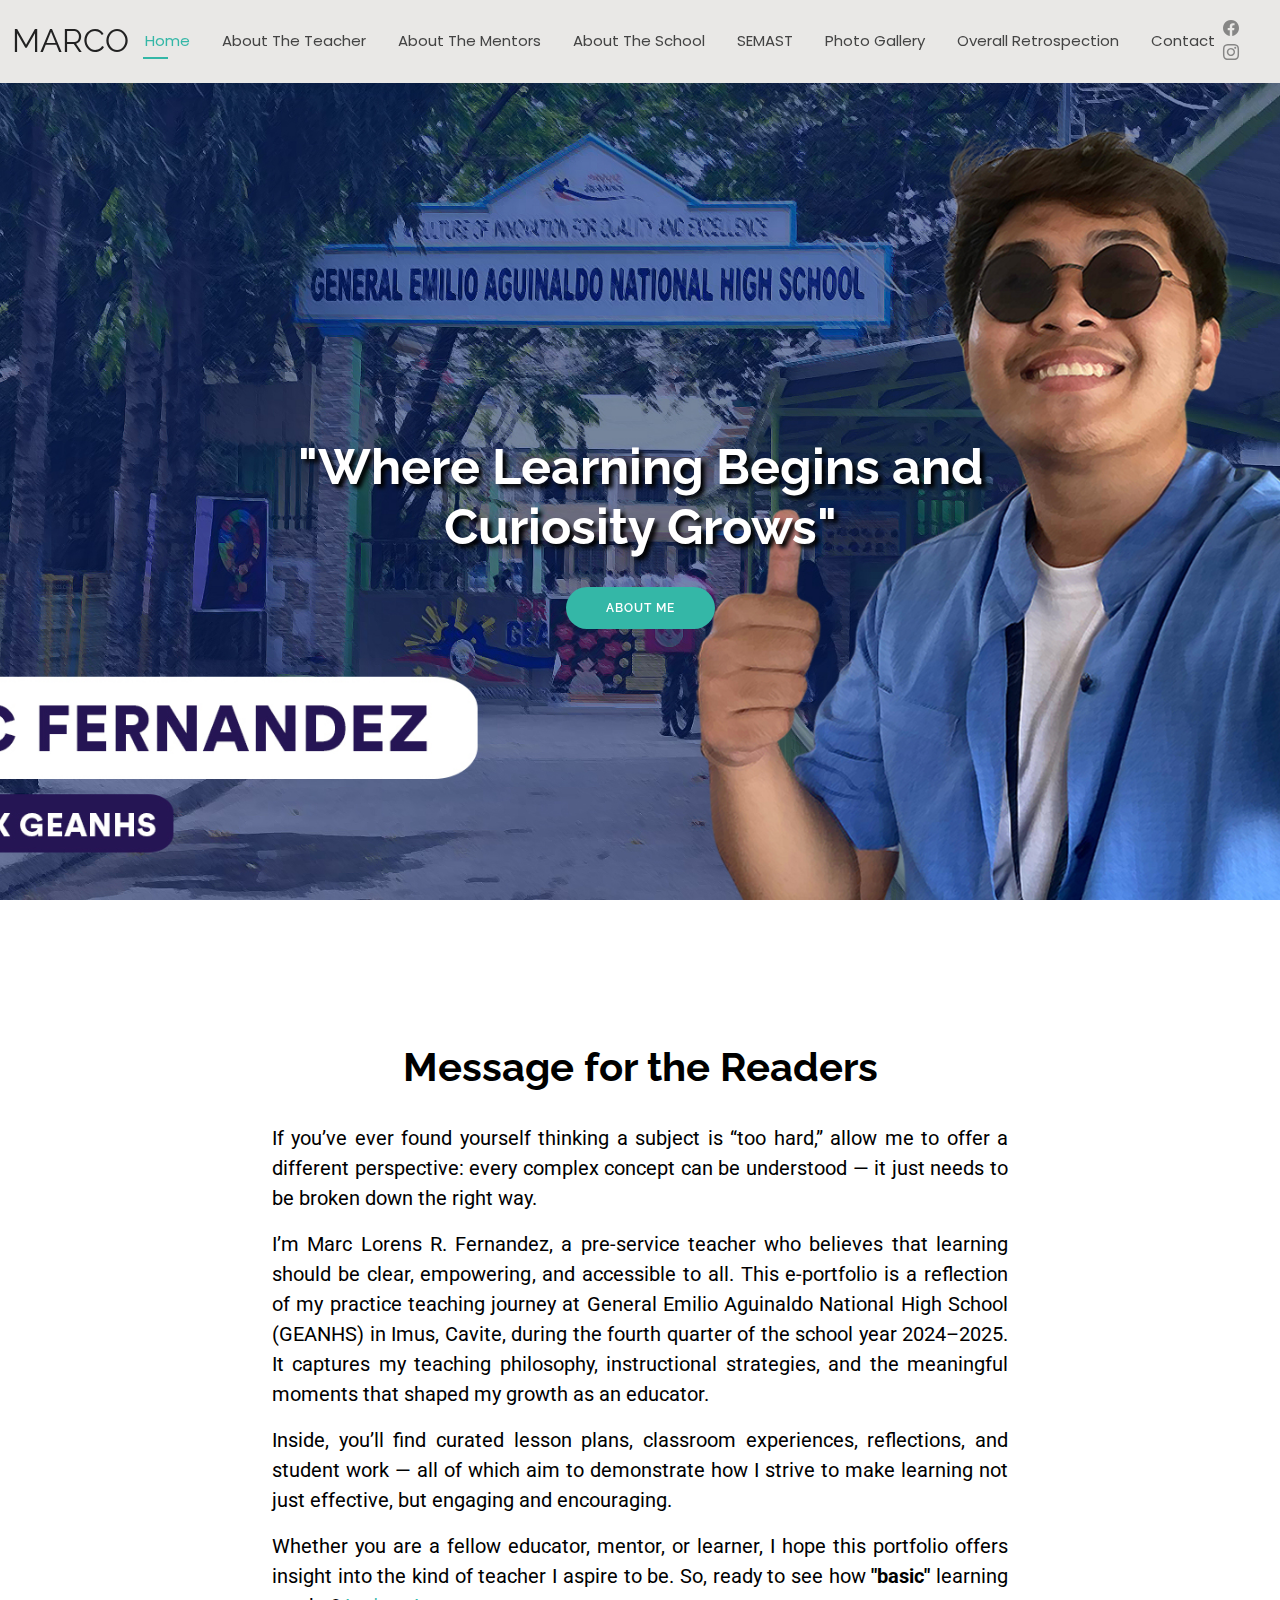
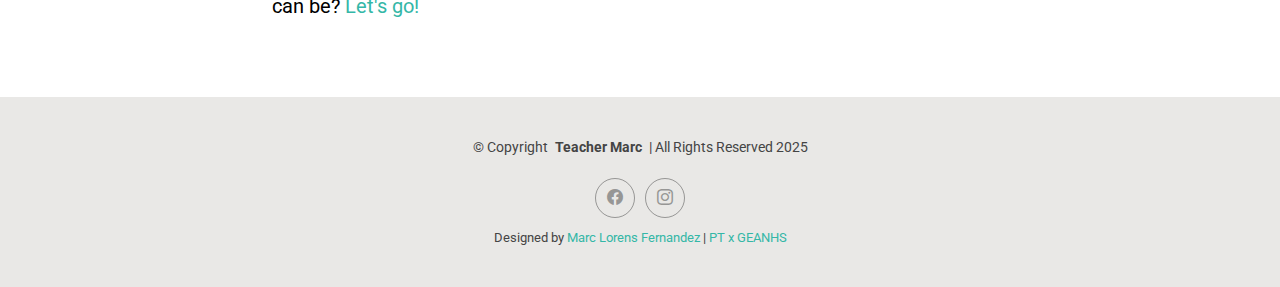
<file: index.html>
<!DOCTYPE html>
<html lang="en">


<!-- Mirrored from themewagon.github.io/Kelly/index.html by HTTrack Website Copier/3.x [XR&CO'2014], Tue, 01 Apr 2025 10:31:04 GMT -->
<!-- Added by HTTrack --><meta http-equiv="content-type" content="text/html;charset=utf-8" /><!-- /Added by HTTrack -->
<head>
  <meta charset="utf-8">
  <meta content="width=device-width, initial-scale=1.0" name="viewport">
  <title>Marc Lorens Fernandez</title>
  <meta name="description" content="">
  <meta name="keywords" content="">

  <!-- Favicons -->
  <link href="assets/img/favicon.png" rel="icon">
  <link href="assets/img/apple-touch-icon.png" rel="apple-touch-icon">

  <!-- Fonts -->
  <link href="https://fonts.googleapis.com/" rel="preconnect">
  <link href="https://fonts.gstatic.com/" rel="preconnect" crossorigin>
  <link href="https://fonts.googleapis.com/css2?family=Roboto:ital,wght@0,100;0,300;0,400;0,500;0,700;0,900;1,100;1,300;1,400;1,500;1,700;1,900&amp;family=Poppins:ital,wght@0,100;0,200;0,300;0,400;0,500;0,600;0,700;0,800;0,900;1,100;1,200;1,300;1,400;1,500;1,600;1,700;1,800;1,900&amp;family=Raleway:ital,wght@0,100;0,200;0,300;0,400;0,500;0,600;0,700;0,800;0,900;1,100;1,200;1,300;1,400;1,500;1,600;1,700;1,800;1,900&amp;display=swap" rel="stylesheet">

  <!-- Vendor CSS Files -->
  <link href="assets/vendor/bootstrap/css/bootstrap.min.css" rel="stylesheet">
  <link href="assets/vendor/bootstrap-icons/bootstrap-icons.css" rel="stylesheet">
  <link href="assets/vendor/aos/aos.css" rel="stylesheet">
  <link href="assets/vendor/swiper/swiper-bundle.min.css" rel="stylesheet">
  <link href="assets/vendor/glightbox/css/glightbox.min.css" rel="stylesheet">

  <!-- Main CSS File -->
  <link href="assets/css/main.css" rel="stylesheet">

</head>

<body class="index-page">

  <header id="header" class="header d-flex align-items-center light-background sticky-top">
    <div class="container-fluid position-relative d-flex align-items-center justify-content-between">

      <a href="index.html" class="logo d-flex align-items-center me-auto me-xl-0">
        <!-- Uncomment the line below if you also wish to use an image logo -->
        <!-- <img src="assets/img/logo.png" alt=""> -->
        <h1 class="sitename"><strong>Marco</strong></h1>
      </a>

      <nav id="navmenu" class="navmenu">
        <ul>
          <li><a href="index.html" class="active">Home</a></li>
          <li><a href="about_me.html">About The Teacher</a></li>
          <li><a href="about_the_mentor.html">About The Mentors</a></li>
          <li><a href="about_the_school.html">About The School</a></li>
          <li><a href="semast.html">SEMAST</a></li>
          <li><a href="photo-gallery.html">Photo Gallery</a></li>
          <li><a href="overall_retrospection.html">Overall Retrospection</a></li>
          <li><a href="contact.html">Contact</a></li>
        </ul>
        <i class="mobile-nav-toggle d-xl-none bi bi-list"></i>
      </nav>

      <div class="header-social-links">
        <a href="https://www.facebook.com/marccyte/" class="facebook"><i class="bi bi-facebook"></i></a>
        <a href="https://www.instagram.com/marccyte?fbclid=IwY2xjawJjIJ5leHRuA2FlbQIxMAABHmJ9_cal2O37HebDwcUut5XHx_7al4rR2bvAIJD4tORqoJt2YT5Sr3XCx9zy_aem_WOTtv8FuGi99oL-yinj_OQ" class="instagram"><i class="bi bi-instagram"></i></a>
      </div>

    </div>
  </header>

  <main class="main">

    <!-- Hero Section -->
    <section id="hero" class="hero section parallax-bg">
      <div class="container text-center" data-aos="zoom-out" data-aos-delay="100">
        <div class="row justify-content-center">
          <div class="col-lg-8">
            <h2 style="color:white; text-shadow: 4px 4px 4px #000;">"Where Learning Begins and Curiosity Grows"</h2>
            <a href="about_me.html" class="btn-get-started">About Me</a>
          </div>
        </div>
      </div>   
    </section><!-- /Hero Section -->

    <section id="hero1" class="hero1">
      <div class="container text-center">
        <div class="row justify-content-center">
          <div class="col-lg-8">
            <h1 style="color:black; font-weight: bold;">Message for the Readers</h1><br>
            <p style="text-align: justify">If you’ve ever found yourself thinking a subject is “too hard,” allow me to offer a different perspective:
              every complex concept can be understood — it just needs to be broken down the right way.</p>
            <p style="text-align: justify">I’m Marc Lorens R. Fernandez, a pre-service teacher who believes that learning should be clear, empowering, and accessible to all.
              This e-portfolio is a reflection of my practice teaching journey at General Emilio Aguinaldo National High School (GEANHS) in Imus, Cavite, during the fourth quarter of the school year 2024–2025.
              It captures my teaching philosophy, instructional strategies, and the meaningful moments that shaped my growth as an educator.</p>
            <p style="text-align: justify">Inside, you’ll find curated lesson plans, classroom experiences, reflections, and student work
              — all of which aim to demonstrate how I strive to make learning not just effective, but engaging and encouraging.</p>
            <p style="text-align: justify">Whether you are a fellow educator, mentor, or learner, I hope this portfolio offers insight into the kind of teacher I aspire to be.
              So, ready to see how <strong>"basic"</strong> learning can be? <a href="about_me.html">Let's go!</a></p>
          </div>
        </div>
      </div>   
    </section><!-- /Hero Section -->
  
  </main>
 

  <footer id="footer" class="footer light-background">

    <div class="container">
      <div class="copyright text-center ">
        <p>© <span>Copyright</span> <strong class="px-1 sitename">Teacher Marc</strong> | <span>All Rights Reserved 2025<br></span></p>
      </div>
      
      <div class="social-links d-flex justify-content-center">
        <a href="https://www.facebook.com/marccyte/"><i class="bi bi-facebook"></i></a>
        <a href="https://www.instagram.com/marccyte?fbclid=IwY2xjawJjIJ5leHRuA2FlbQIxMAABHmJ9_cal2O37HebDwcUut5XHx_7al4rR2bvAIJD4tORqoJt2YT5Sr3XCx9zy_aem_WOTtv8FuGi99oL-yinj_OQ"><i class="bi bi-instagram"></i></a>
      </div>

      <div class="credits">
        <!-- All the links in the footer should remain intact. -->
        <!-- You can delete the links only if you've purchased the pro version. -->
        <!-- Licensing information: https://bootstrapmade.com/license/ -->
        <!-- Purchase the pro version with working PHP/AJAX contact form: [buy-url] -->
        Designed by <a href="#">Marc Lorens Fernandez</a> | <a href="#">PT x GEANHS     
        </div>
    </div>

  </footer>

  <!-- Scroll Top -->
  <a href="#" id="scroll-top" class="scroll-top d-flex align-items-center justify-content-center"><i class="bi bi-arrow-up-short"></i></a>

  <!-- Preloader -->
  <div id="preloader"></div>

  <!-- Vendor JS Files -->
  <script src="assets/vendor/bootstrap/js/bootstrap.bundle.min.js"></script>
  <script src="assets/vendor/php-email-form/validate.js"></script>
  <script src="assets/vendor/aos/aos.js"></script>
  <script src="assets/vendor/waypoints/noframework.waypoints.js"></script>
  <script src="assets/vendor/purecounter/purecounter_vanilla.js"></script>
  <script src="assets/vendor/swiper/swiper-bundle.min.js"></script>
  <script src="assets/vendor/glightbox/js/glightbox.min.js"></script>
  <script src="assets/vendor/imagesloaded/imagesloaded.pkgd.min.js"></script>
  <script src="assets/vendor/isotope-layout/isotope.pkgd.min.js"></script>

  <!-- Main JS File -->
  <script src="assets/js/main.js"></script>

</body>


<!-- Mirrored from themewagon.github.io/Kelly/index.html by HTTrack Website Copier/3.x [XR&CO'2014], Tue, 01 Apr 2025 10:31:13 GMT -->
</html>
</file>
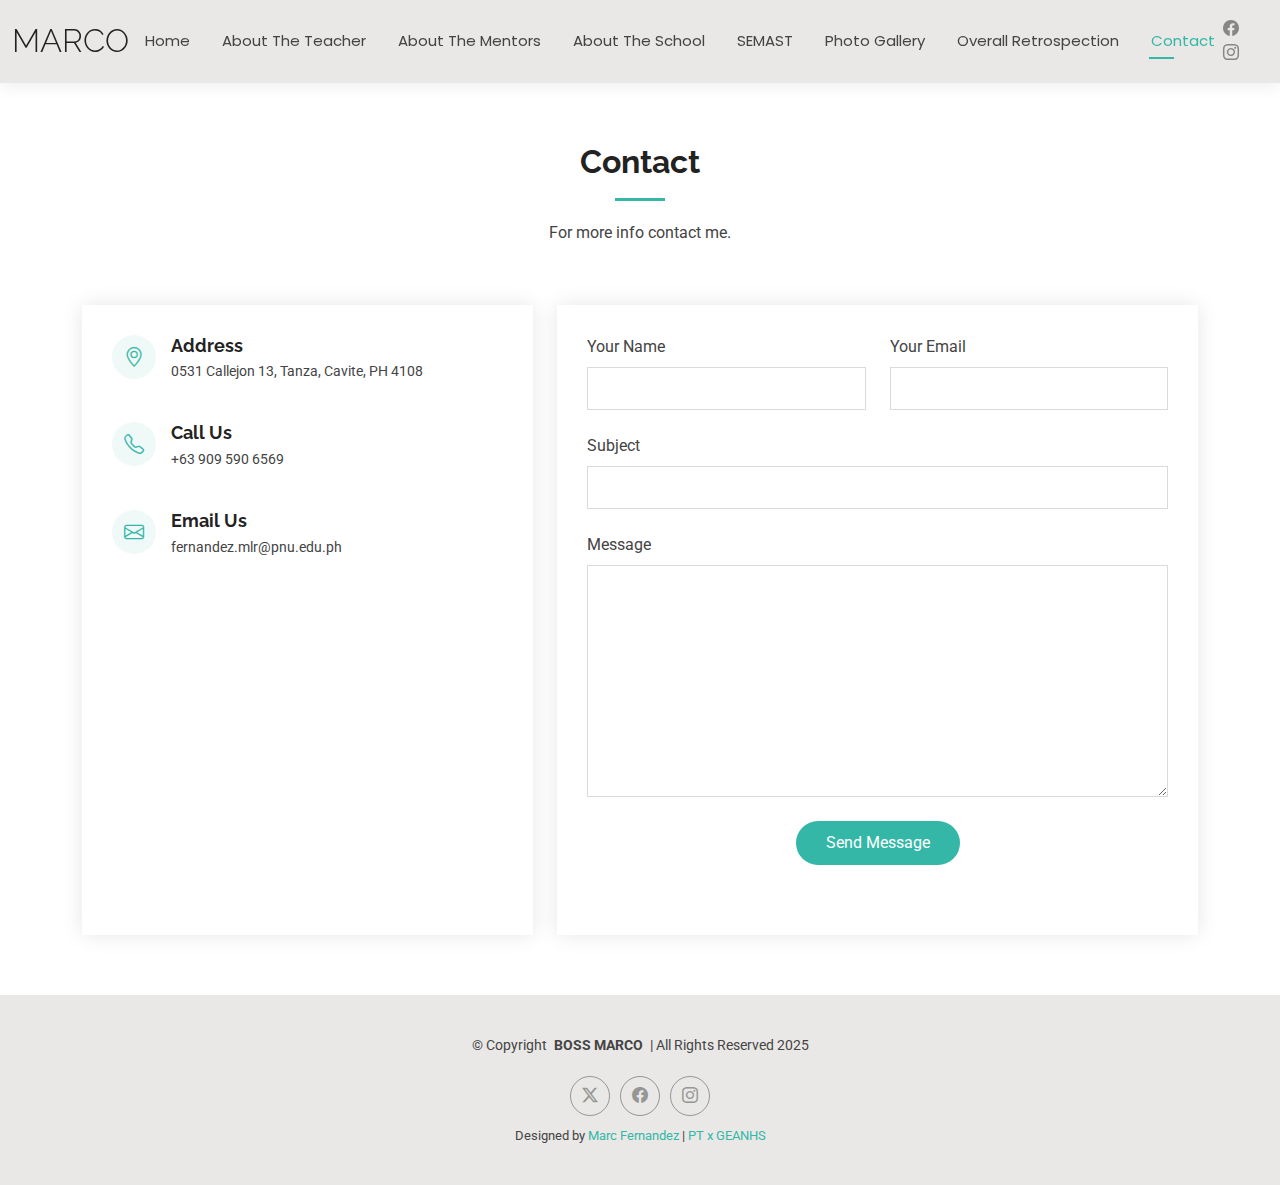
<file: contact.html>
<!DOCTYPE html>
<html lang="en">


<!-- Mirrored from themewagon.github.io/Kelly/contact.html by HTTrack Website Copier/3.x [XR&CO'2014], Tue, 01 Apr 2025 10:31:19 GMT -->
<!-- Added by HTTrack --><meta http-equiv="content-type" content="text/html;charset=utf-8" /><!-- /Added by HTTrack -->
<head>
  <meta charset="utf-8">
  <meta content="width=device-width, initial-scale=1.0" name="viewport">
  <title>Marc Lorens Fernandez</title>
  <meta name="description" content="">
  <meta name="keywords" content="">

  <!-- Favicons -->
  <link href="assets/img/favicon.png" rel="icon">
  <link href="assets/img/apple-touch-icon.png" rel="apple-touch-icon">

  <!-- Fonts -->
  <link href="https://fonts.googleapis.com/" rel="preconnect">
  <link href="https://fonts.gstatic.com/" rel="preconnect" crossorigin>
  <link href="https://fonts.googleapis.com/css2?family=Roboto:ital,wght@0,100;0,300;0,400;0,500;0,700;0,900;1,100;1,300;1,400;1,500;1,700;1,900&amp;family=Poppins:ital,wght@0,100;0,200;0,300;0,400;0,500;0,600;0,700;0,800;0,900;1,100;1,200;1,300;1,400;1,500;1,600;1,700;1,800;1,900&amp;family=Raleway:ital,wght@0,100;0,200;0,300;0,400;0,500;0,600;0,700;0,800;0,900;1,100;1,200;1,300;1,400;1,500;1,600;1,700;1,800;1,900&amp;display=swap" rel="stylesheet">

  <!-- Vendor CSS Files -->
  <link href="assets/vendor/bootstrap/css/bootstrap.min.css" rel="stylesheet">
  <link href="assets/vendor/bootstrap-icons/bootstrap-icons.css" rel="stylesheet">
  <link href="assets/vendor/aos/aos.css" rel="stylesheet">
  <link href="assets/vendor/swiper/swiper-bundle.min.css" rel="stylesheet">
  <link href="assets/vendor/glightbox/css/glightbox.min.css" rel="stylesheet">

  <!-- Main CSS File -->
  <link href="assets/css/main.css" rel="stylesheet">

  <!-- =======================================================
  * Template Name: Kelly
  * Template URL: https://bootstrapmade.com/kelly-free-bootstrap-cv-resume-html-template/
  * Updated: Aug 07 2024 with Bootstrap v5.3.3
  * Author: BootstrapMade.com
  * License: https://bootstrapmade.com/license/
  ======================================================== -->
</head>

<body class="contact-page">

  <header id="header" class="header d-flex align-items-center light-background sticky-top">
    <div class="container-fluid position-relative d-flex align-items-center justify-content-between">

      <a href="index.html" class="logo d-flex align-items-center me-auto me-xl-0">
        <!-- Uncomment the line below if you also wish to use an image logo -->
        <!-- <img src="assets/img/logo.png" alt=""> -->
        <h1 class="sitename">MARCO</h1>
      </a>

      <nav id="navmenu" class="navmenu">
        <ul>
          <li><a href="index.html">Home</a></li>
          <li><a href="about_me.html">About The Teacher</a></li>
          <li><a href="about_the_mentor.html">About The Mentors</a></li>
          <li><a href="about_the_school.html">About The School</a></li>
          <li><a href="semast.html">SEMAST</a></li>
          <li><a href="photo-gallery.html">Photo Gallery</a></li>
          <li><a href="overall_retrospection.html">Overall Retrospection</a></li>
          <li><a href="contact.html" class="active">Contact</a></li>
        </ul>
        <i class="mobile-nav-toggle d-xl-none bi bi-list"></i>
      </nav>

      <div class="header-social-links">
        <a href="https://www.facebook.com/marccyte/" class="facebook"><i class="bi bi-facebook"></i></a>
        <a href="https://www.instagram.com/marccyte?fbclid=IwY2xjawJjIJ5leHRuA2FlbQIxMAABHmJ9_cal2O37HebDwcUut5XHx_7al4rR2bvAIJD4tORqoJt2YT5Sr3XCx9zy_aem_WOTtv8FuGi99oL-yinj_OQ" class="instagram"><i class="bi bi-instagram"></i></a>
      </div>

    </div>
  </header>

  <main class="main">

    <!-- Contact Section -->
    <section id="contact" class="contact section">

      <!-- Section Title -->
      <div class="container section-title" data-aos="fade-up">
        <h2>Contact</h2>
        <p>For more info contact me.</p>
      </div><!-- End Section Title -->

      <div class="container" data-aos="fade-up" data-aos-delay="100">

        <div class="row gy-4">

          <div class="col-lg-5">

            <div class="info-wrap">
              <div class="info-item d-flex" data-aos="fade-up" data-aos-delay="200">
                <i class="bi bi-geo-alt flex-shrink-0"></i>
                <div>
                  <h3>Address</h3>
                  <p>0531 Callejon 13, Tanza, Cavite, PH 4108</p>
                </div>
              </div><!-- End Info Item -->

              <div class="info-item d-flex" data-aos="fade-up" data-aos-delay="300">
                <i class="bi bi-telephone flex-shrink-0"></i>
                <div>
                  <h3>Call Us</h3>
                  <p>+63 909 590 6569</p>
                </div>
              </div><!-- End Info Item -->

              <div class="info-item d-flex" data-aos="fade-up" data-aos-delay="400">
                <i class="bi bi-envelope flex-shrink-0"></i>
                <div>
                  <h3>Email Us</h3>
                  <p>fernandez.mlr@pnu.edu.ph</p>
                </div>
              </div><!-- End Info Item -->

              <iframe src="https://www.google.com/maps/embed?pb=!1m18!1m12!1m3!1d3861.210226812797!2d120.98024407510596!3d14.587093485897682!2m3!1f0!2f0!3f0!3m2!1i1024!2i768!4f13.1!3m3!1m2!1s0x3397ca213463c853%3A0x8d10f8323ba85317!2sPhilippine%20Normal%20University%20-%20Manila!5e0!3m2!1sen!2sph!4v1745397109153!5m2!1sen!2sph" width="400" height="300" style="border:0;" allowfullscreen="" loading="lazy" referrerpolicy="no-referrer-when-downgrade"></iframe>   </div>
          </div>

          <div class="col-lg-7">
            <form action="https://themewagon.github.io/Kelly/forms/contact.php" method="post" class="php-email-form" data-aos="fade-up" data-aos-delay="200">
              <div class="row gy-4">

                <div class="col-md-6">
                  <label for="name-field" class="pb-2">Your Name</label>
                  <input type="text" name="name" id="name-field" class="form-control" required="">
                </div>

                <div class="col-md-6">
                  <label for="email-field" class="pb-2">Your Email</label>
                  <input type="email" class="form-control" name="email" id="email-field" required="">
                </div>

                <div class="col-md-12">
                  <label for="subject-field" class="pb-2">Subject</label>
                  <input type="text" class="form-control" name="subject" id="subject-field" required="">
                </div>

                <div class="col-md-12">
                  <label for="message-field" class="pb-2">Message</label>
                  <textarea class="form-control" name="message" rows="10" id="message-field" required=""></textarea>
                </div>

                <div class="col-md-12 text-center">
                  <div class="loading">Loading</div>
                  <div class="error-message"></div>
                  <div class="sent-message">Your message has been sent. Thank you!</div>

                  <button type="submit">Send Message</button>
                </div>

              </div>
            </form>
          </div><!-- End Contact Form -->

        </div>

      </div>

    </section><!-- /Contact Section -->

  </main>

  <footer id="footer" class="footer light-background">

    <div class="container">
      <div class="copyright text-center ">
        <p>© <span>Copyright</span> <strong class="px-1 sitename"> BOSS MARCO</strong> | <span>All Rights Reserved 2025<br></span></p>
      </div>
      <div class="social-links d-flex justify-content-center">
        <a href="#"><i class="bi bi-twitter-x"></i></a>
        <a href="#"><i class="bi bi-facebook"></i></a>
        <a href="#"><i class="bi bi-instagram"></i></a>
      </div>
      <div class="credits">
        <!-- All the links in the footer should remain intact. -->
        <!-- You can delete the links only if you've purchased the pro version. -->
        <!-- Licensing information: https://bootstrapmade.com/license/ -->
        <!-- Purchase the pro version with working PHP/AJAX contact form: [buy-url] -->
        Designed by <a href="#">Marc Fernandez</a> | <a href="#">PT x GEANHS     
        </div>
    </div>

  </footer>

  <!-- Scroll Top -->
  <a href="#" id="scroll-top" class="scroll-top d-flex align-items-center justify-content-center"><i class="bi bi-arrow-up-short"></i></a>

  <!-- Preloader -->
  <div id="preloader"></div>

  <!-- Vendor JS Files -->
  <script src="assets/vendor/bootstrap/js/bootstrap.bundle.min.js"></script>
  <script src="assets/vendor/php-email-form/validate.js"></script>
  <script src="assets/vendor/aos/aos.js"></script>
  <script src="assets/vendor/waypoints/noframework.waypoints.js"></script>
  <script src="assets/vendor/purecounter/purecounter_vanilla.js"></script>
  <script src="assets/vendor/swiper/swiper-bundle.min.js"></script>
  <script src="assets/vendor/glightbox/js/glightbox.min.js"></script>
  <script src="assets/vendor/imagesloaded/imagesloaded.pkgd.min.js"></script>
  <script src="assets/vendor/isotope-layout/isotope.pkgd.min.js"></script>

  <!-- Main JS File -->
  <script src="assets/js/main.js"></script>

</body>


<!-- Mirrored from themewagon.github.io/Kelly/contact.html by HTTrack Website Copier/3.x [XR&CO'2014], Tue, 01 Apr 2025 10:31:19 GMT -->
</html>
</file>
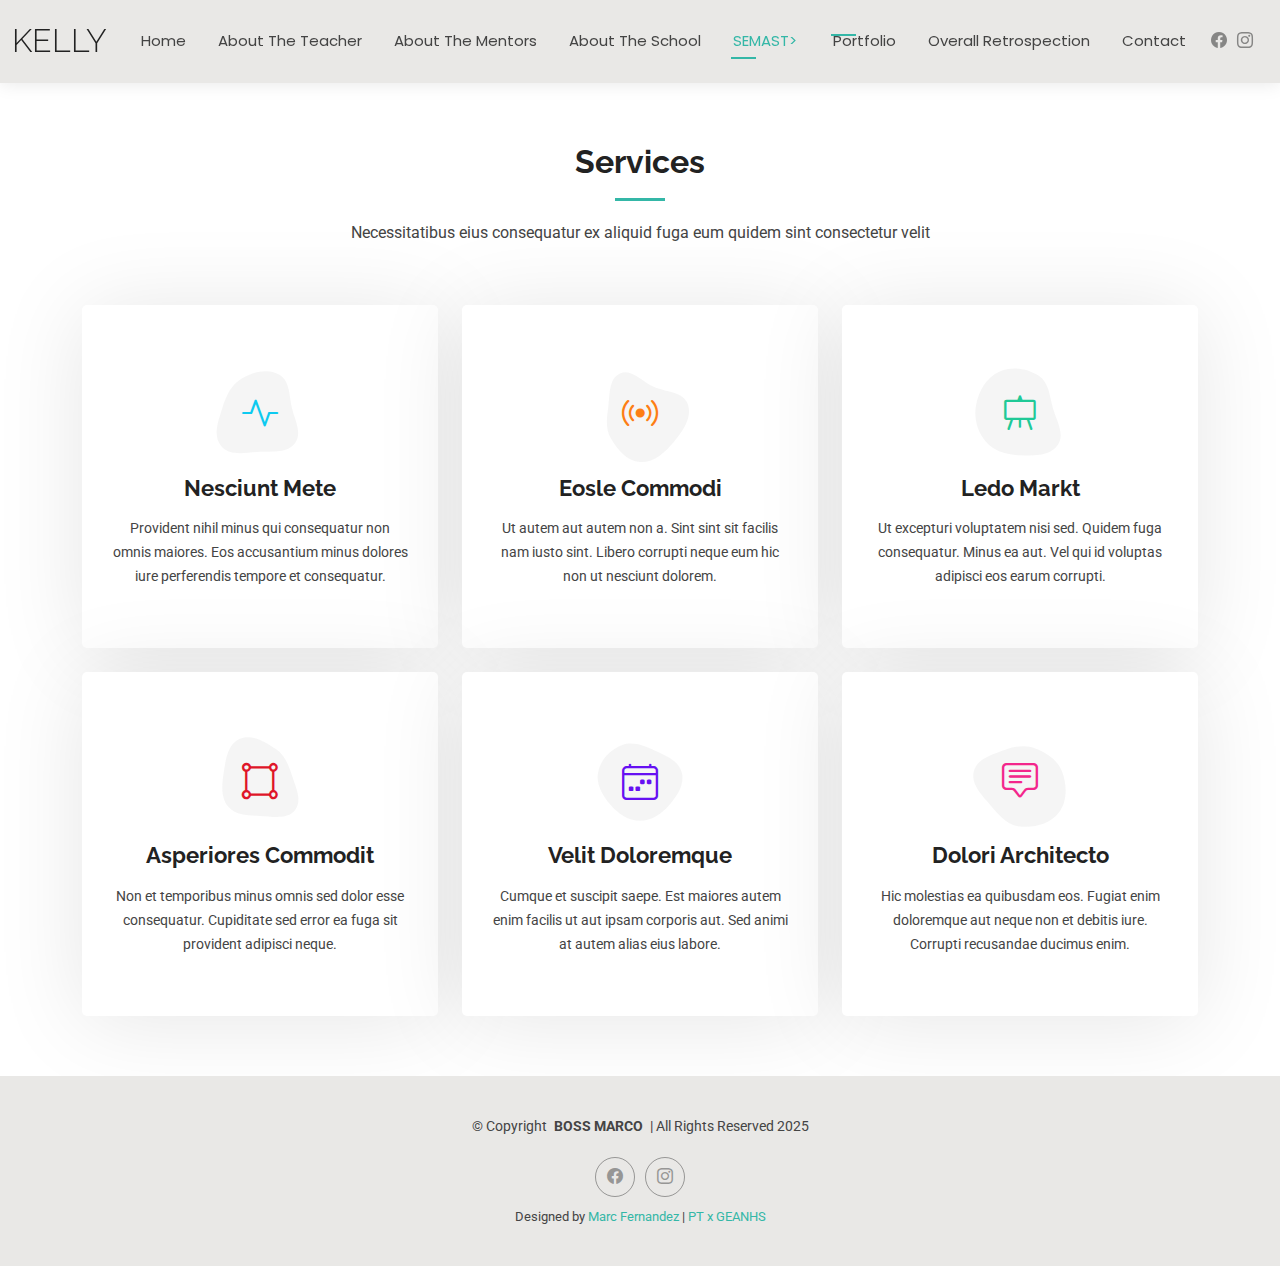
<file: services copy.html>
<!DOCTYPE html>
<html lang="en">


<!-- Mirrored from themewagon.github.io/Kelly/services.html by HTTrack Website Copier/3.x [XR&CO'2014], Tue, 01 Apr 2025 10:31:16 GMT -->
<!-- Added by HTTrack --><meta http-equiv="content-type" content="text/html;charset=utf-8" /><!-- /Added by HTTrack -->
<head>
  <meta charset="utf-8">
  <meta content="width=device-width, initial-scale=1.0" name="viewport">
  <title>Services - Kelly Bootstrap Template</title>
  <meta name="description" content="">
  <meta name="keywords" content="">

  <!-- Favicons -->
  <link href="assets/img/favicon.png" rel="icon">
  <link href="assets/img/apple-touch-icon.png" rel="apple-touch-icon">

  <!-- Fonts -->
  <link href="https://fonts.googleapis.com/" rel="preconnect">
  <link href="https://fonts.gstatic.com/" rel="preconnect" crossorigin>
  <link href="https://fonts.googleapis.com/css2?family=Roboto:ital,wght@0,100;0,300;0,400;0,500;0,700;0,900;1,100;1,300;1,400;1,500;1,700;1,900&amp;family=Poppins:ital,wght@0,100;0,200;0,300;0,400;0,500;0,600;0,700;0,800;0,900;1,100;1,200;1,300;1,400;1,500;1,600;1,700;1,800;1,900&amp;family=Raleway:ital,wght@0,100;0,200;0,300;0,400;0,500;0,600;0,700;0,800;0,900;1,100;1,200;1,300;1,400;1,500;1,600;1,700;1,800;1,900&amp;display=swap" rel="stylesheet">

  <!-- Vendor CSS Files -->
  <link href="assets/vendor/bootstrap/css/bootstrap.min.css" rel="stylesheet">
  <link href="assets/vendor/bootstrap-icons/bootstrap-icons.css" rel="stylesheet">
  <link href="assets/vendor/aos/aos.css" rel="stylesheet">
  <link href="assets/vendor/swiper/swiper-bundle.min.css" rel="stylesheet">
  <link href="assets/vendor/glightbox/css/glightbox.min.css" rel="stylesheet">

  <!-- Main CSS File -->
  <link href="assets/css/main.css" rel="stylesheet">

  <!-- =======================================================
  * Template Name: Kelly
  * Template URL: https://bootstrapmade.com/kelly-free-bootstrap-cv-resume-html-template/
  * Updated: Aug 07 2024 with Bootstrap v5.3.3
  * Author: BootstrapMade.com
  * License: https://bootstrapmade.com/license/
  ======================================================== -->
</head>

<body class="services-page">

  <header id="header" class="header d-flex align-items-center light-background sticky-top">
    <div class="container-fluid position-relative d-flex align-items-center justify-content-between">

      <a href="index.html" class="logo d-flex align-items-center me-auto me-xl-0">
        <!-- Uncomment the line below if you also wish to use an image logo -->
        <!-- <img src="assets/img/logo.png" alt=""> -->
        <h1 class="sitename">Kelly</h1>
      </a>

      <nav id="navmenu" class="navmenu">
        <ul>
          <li><a href="index.html">Home</a></li>
          <li><a href="about_me.html">About The Teacher</a></li>
          <li><a href="about_the_mentor.html">About The Mentors</a></li>
          <li><a href="about_the_school.html">About The School</a></li>
          <li><a href="services.html" class="active">SEMAST></li>
          <li><a href="portfolio.html">Portfolio</a></li>
          <li><a href="portfolio.html">Overall Retrospection</a></li>
          <li><a href="contact.html">Contact</a></li>
        </ul>
        <i class="mobile-nav-toggle d-xl-none bi bi-list"></i>
      </nav>

      <div class="header-social-links">
        <a href="https://www.facebook.com/marccyte/" class="facebook"><i class="bi bi-facebook"></i></a>
        <a href="https://www.instagram.com/marccyte?fbclid=IwY2xjawJjIJ5leHRuA2FlbQIxMAABHmJ9_cal2O37HebDwcUut5XHx_7al4rR2bvAIJD4tORqoJt2YT5Sr3XCx9zy_aem_WOTtv8FuGi99oL-yinj_OQ" class="instagram"><i class="bi bi-instagram"></i></a>
      </div>

    </div>
  </header>

  <main class="main">

    <!-- Services Section -->
    <section id="services" class="services section">

      <!-- Section Title -->
      <div class="container section-title" data-aos="fade-up">
        <h2>Services</h2>
        <p>Necessitatibus eius consequatur ex aliquid fuga eum quidem sint consectetur velit</p>
      </div><!-- End Section Title -->

      <div class="container">

        <div class="row gy-4">

          <div class="col-lg-4 col-md-6" data-aos="fade-up" data-aos-delay="100">
            <div class="service-item item-cyan position-relative">
              <div class="icon">
                <svg width="100" height="100" viewBox="0 0 600 600" xmlns="http://www.w3.org/2000/svg">
                  <path stroke="none" stroke-width="0" fill="#f5f5f5" d="M300,521.0016835830174C376.1290562159157,517.8887921683347,466.0731472004068,529.7835943286574,510.70327084640275,468.03025145048787C554.3714126377745,407.6079735673963,508.03601936045806,328.9844924480964,491.2728898941984,256.3432110539036C474.5976632858925,184.082847569629,479.9380746630129,96.60480741107993,416.23090153303,58.64404602377083C348.86323505073057,18.502131276798302,261.93793281208167,40.57373210992963,193.5410806939664,78.93577620505333C130.42746243093433,114.334589627462,98.30271207620316,179.96522072025542,76.75703585869454,249.04625023123273C51.97151888228291,328.5150500222984,13.704378332031375,421.85034740162234,66.52175969318436,486.19268352777647C119.04800174914682,550.1803526380478,217.28368757567262,524.383925680826,300,521.0016835830174"></path>
                </svg>
                <i class="bi bi-activity"></i>
              </div>
              <a href="#" class="stretched-link">
                <h3>Nesciunt Mete</h3>
              </a>
              <p>Provident nihil minus qui consequatur non omnis maiores. Eos accusantium minus dolores iure perferendis tempore et consequatur.</p>
            </div>
          </div><!-- End Service Item -->

          <div class="col-lg-4 col-md-6" data-aos="fade-up" data-aos-delay="200">
            <div class="service-item item-orange position-relative">
              <div class="icon">
                <svg width="100" height="100" viewBox="0 0 600 600" xmlns="http://www.w3.org/2000/svg">
                  <path stroke="none" stroke-width="0" fill="#f5f5f5" d="M300,582.0697525312426C382.5290701553225,586.8405444964366,449.9789794690241,525.3245884688669,502.5850820975895,461.55621195738473C556.606425686781,396.0723002908107,615.8543463187945,314.28637112970534,586.6730223649479,234.56875336149918C558.9533121215079,158.8439757836574,454.9685369536778,164.00468322053177,381.49747125262974,130.76875717737553C312.15926192815925,99.40240125094834,248.97055460311594,18.661163978235184,179.8680185752513,50.54337015887873C110.5421016452524,82.52863877960104,119.82277516462835,180.83849132639028,109.12597500060166,256.43424936330496C100.08760227029461,320.3096726198365,92.17705696193138,384.0621239912766,124.79988738764834,439.7174275375508C164.83382741302287,508.01625554203684,220.96474134820875,577.5009287672846,300,582.0697525312426"></path>
                </svg>
                <i class="bi bi-broadcast"></i>
              </div>
              <a href="#" class="stretched-link">
                <h3>Eosle Commodi</h3>
              </a>
              <p>Ut autem aut autem non a. Sint sint sit facilis nam iusto sint. Libero corrupti neque eum hic non ut nesciunt dolorem.</p>
            </div>
          </div><!-- End Service Item -->

          <div class="col-lg-4 col-md-6" data-aos="fade-up" data-aos-delay="300">
            <div class="service-item item-teal position-relative">
              <div class="icon">
                <svg width="100" height="100" viewBox="0 0 600 600" xmlns="http://www.w3.org/2000/svg">
                  <path stroke="none" stroke-width="0" fill="#f5f5f5" d="M300,541.5067337569781C382.14930387511276,545.0595476570109,479.8736841581634,548.3450877840088,526.4010558755058,480.5488172755941C571.5218469581645,414.80211281144784,517.5187510058486,332.0715597781072,496.52539010469104,255.14436215662573C477.37192572678356,184.95920475031193,473.57363656557914,105.61284051026155,413.0603344069578,65.22779650032875C343.27470386102294,18.654635553484475,251.2091493199835,5.337323636656869,175.0934190732945,40.62881213300186C97.87086631185822,76.43348514350839,51.98124368387456,156.15599469081315,36.44837278890362,239.84606092416172C21.716077023791087,319.22268207091537,43.775223500013084,401.1760424656574,96.891909868211,461.97329694683043C147.22146801428983,519.5804099606455,223.5754009179313,538.201503339737,300,541.5067337569781"></path>
                </svg>
                <i class="bi bi-easel"></i>
              </div>
              <a href="#" class="stretched-link">
                <h3>Ledo Markt</h3>
              </a>
              <p>Ut excepturi voluptatem nisi sed. Quidem fuga consequatur. Minus ea aut. Vel qui id voluptas adipisci eos earum corrupti.</p>
            </div>
          </div><!-- End Service Item -->

          <div class="col-lg-4 col-md-6" data-aos="fade-up" data-aos-delay="400">
            <div class="service-item item-red position-relative">
              <div class="icon">
                <svg width="100" height="100" viewBox="0 0 600 600" xmlns="http://www.w3.org/2000/svg">
                  <path stroke="none" stroke-width="0" fill="#f5f5f5" d="M300,503.46388370962813C374.79870501325706,506.71871716319447,464.8034551963731,527.1746412648533,510.4981551193396,467.86667711651364C555.9287308511215,408.9015244558933,512.6030010748507,327.5744911775523,490.211057578863,256.5855673507754C471.097692560561,195.9906835881958,447.69079081568157,138.11976852964426,395.19560036434837,102.3242989838813C329.3053358748298,57.3949838291264,248.02791733380457,8.279543830951368,175.87071277845988,42.242879143198664C103.41431057327972,76.34704239035025,93.79494320519305,170.9812938413882,81.28167332365135,250.07896920659033C70.17666984294237,320.27484674793965,64.84698225790005,396.69656628748305,111.28512138212992,450.4950937839243C156.20124167950087,502.5303643271138,231.32542653798444,500.4755392045468,300,503.46388370962813"></path>
                </svg>
                <i class="bi bi-bounding-box-circles"></i>
              </div>
              <a href="#" class="stretched-link">
                <h3>Asperiores Commodit</h3>
              </a>
              <p>Non et temporibus minus omnis sed dolor esse consequatur. Cupiditate sed error ea fuga sit provident adipisci neque.</p>
              <a href="#" class="stretched-link"></a>
            </div>
          </div><!-- End Service Item -->

          <div class="col-lg-4 col-md-6" data-aos="fade-up" data-aos-delay="500">
            <div class="service-item item-indigo position-relative">
              <div class="icon">
                <svg width="100" height="100" viewBox="0 0 600 600" xmlns="http://www.w3.org/2000/svg">
                  <path stroke="none" stroke-width="0" fill="#f5f5f5" d="M300,532.3542879108572C369.38199826031484,532.3153073249985,429.10787420159085,491.63046689027357,474.5244479745417,439.17860296908856C522.8885846962883,383.3225815378663,569.1668002868075,314.3205725914397,550.7432151929288,242.7694973846089C532.6665558377875,172.5657663291529,456.2379748765914,142.6223662098291,390.3689995646985,112.34683881706744C326.66090330228417,83.06452184765237,258.84405631176094,53.51806209861945,193.32584062364296,78.48882559362697C121.61183558270385,105.82097193414197,62.805066853699245,167.19869350419734,48.57481801355237,242.6138429142374C34.843463184063346,315.3850353017275,76.69343916112496,383.4422959591041,125.22947124332185,439.3748458443577C170.7312796277747,491.8107796887764,230.57421082200815,532.3932930995766,300,532.3542879108572"></path>
                </svg>
                <i class="bi bi-calendar4-week icon"></i>
              </div>
              <a href="#" class="stretched-link">
                <h3>Velit Doloremque</h3>
              </a>
              <p>Cumque et suscipit saepe. Est maiores autem enim facilis ut aut ipsam corporis aut. Sed animi at autem alias eius labore.</p>
              <a href="#" class="stretched-link"></a>
            </div>
          </div><!-- End Service Item -->

          <div class="col-lg-4 col-md-6" data-aos="fade-up" data-aos-delay="600">
            <div class="service-item item-pink position-relative">
              <div class="icon">
                <svg width="100" height="100" viewBox="0 0 600 600" xmlns="http://www.w3.org/2000/svg">
                  <path stroke="none" stroke-width="0" fill="#f5f5f5" d="M300,566.797414625762C385.7384707136149,576.1784315230908,478.7894351017131,552.8928747891023,531.9192734346935,484.94944893311C584.6109503024035,417.5663521118492,582.489472248146,322.67544863468447,553.9536738515405,242.03673114598146C529.1557734026468,171.96086150256528,465.24506316201064,127.66468636344209,395.9583748389544,100.7403814666027C334.2173773831606,76.7482773500951,269.4350130405921,84.62216499799875,207.1952322260088,107.2889140133804C132.92018162631612,134.33871894543012,41.79353780512637,160.00259165414826,22.644507872594943,236.69541883565114C3.319112789854554,314.0945973066697,72.72355303640163,379.243833228382,124.04198916343866,440.3218312028393C172.9286146004772,498.5055451809895,224.45579914871206,558.5317968840102,300,566.797414625762"></path>
                </svg>
                <i class="bi bi-chat-square-text"></i>
              </div>
              <a href="#" class="stretched-link">
                <h3>Dolori Architecto</h3>
              </a>
              <p>Hic molestias ea quibusdam eos. Fugiat enim doloremque aut neque non et debitis iure. Corrupti recusandae ducimus enim.</p>
              <a href="#" class="stretched-link"></a>
            </div>
          </div><!-- End Service Item -->

        </div>

      </div>

    </section><!-- /Services Section -->

  </main>

  <footer id="footer" class="footer light-background">

    <div class="container">
      <div class="copyright text-center ">
        <p>© <span>Copyright</span> <strong class="px-1 sitename"> BOSS MARCO</strong> | <span>All Rights Reserved 2025<br></span></p>
      </div>
      
      <div class="social-links d-flex justify-content-center">
        <a href="https://www.facebook.com/marccyte/"><i class="bi bi-facebook"></i></a>
        <a href="https://www.instagram.com/marccyte?fbclid=IwY2xjawJjIJ5leHRuA2FlbQIxMAABHmJ9_cal2O37HebDwcUut5XHx_7al4rR2bvAIJD4tORqoJt2YT5Sr3XCx9zy_aem_WOTtv8FuGi99oL-yinj_OQ"><i class="bi bi-instagram"></i></a>
      </div>

      <div class="credits">
        <!-- All the links in the footer should remain intact. -->
        <!-- You can delete the links only if you've purchased the pro version. -->
        <!-- Licensing information: https://bootstrapmade.com/license/ -->
        <!-- Purchase the pro version with working PHP/AJAX contact form: [buy-url] -->
        Designed by <a href="#">Marc Fernandez</a> | <a href="#">PT x GEANHS     
        </div>
    </div>

  </footer>

  <!-- Scroll Top -->
  <a href="#" id="scroll-top" class="scroll-top d-flex align-items-center justify-content-center"><i class="bi bi-arrow-up-short"></i></a>

  <!-- Preloader -->
  <div id="preloader"></div>

  <!-- Vendor JS Files -->
  <script src="assets/vendor/bootstrap/js/bootstrap.bundle.min.js"></script>
  <script src="assets/vendor/php-email-form/validate.js"></script>
  <script src="assets/vendor/aos/aos.js"></script>
  <script src="assets/vendor/waypoints/noframework.waypoints.js"></script>
  <script src="assets/vendor/purecounter/purecounter_vanilla.js"></script>
  <script src="assets/vendor/swiper/swiper-bundle.min.js"></script>
  <script src="assets/vendor/glightbox/js/glightbox.min.js"></script>
  <script src="assets/vendor/imagesloaded/imagesloaded.pkgd.min.js"></script>
  <script src="assets/vendor/isotope-layout/isotope.pkgd.min.js"></script>

  <!-- Main JS File -->
  <script src="assets/js/main.js"></script>

</body>


<!-- Mirrored from themewagon.github.io/Kelly/services.html by HTTrack Website Copier/3.x [XR&CO'2014], Tue, 01 Apr 2025 10:31:16 GMT -->
</html>
</file>
<file: assets/css/main.css>
/**
* Template Name: Kelly
* Template URL: https://bootstrapmade.com/kelly-free-bootstrap-cv-resume-html-template/
* Updated: Aug 07 2024 with Bootstrap v5.3.3
* Author: BootstrapMade.com
* License: https://bootstrapmade.com/license/
*/

/*--------------------------------------------------------------
# Font & Color Variables
# Help: https://bootstrapmade.com/color-system/
--------------------------------------------------------------*/
/* Fonts */
:root {
  --default-font: "Roboto",  system-ui, -apple-system, "Segoe UI", Roboto, "Helvetica Neue", Arial, "Noto Sans", "Liberation Sans", sans-serif, "Apple Color Emoji", "Segoe UI Emoji", "Segoe UI Symbol", "Noto Color Emoji";
  --heading-font: "Raleway",  sans-serif;
  --nav-font: "Poppins",  sans-serif;
}

/* Global Colors - The following color variables are used throughout the website. Updating them here will change the color scheme of the entire website */
:root { 
  --background-color: #ffffff; /* Background color for the entire website, including individual sections */
  --default-color: #444444; /* Default color used for the majority of the text content across the entire website */
  --heading-color: #222222; /* Color for headings, subheadings and title throughout the website */
  --accent-color: #34b7a7; /* Accent color that represents your brand on the website. It's used for buttons, links, and other elements that need to stand out */
  --surface-color: #ffffff; /* The surface color is used as a background of boxed elements within sections, such as cards, icon boxes, or other elements that require a visual separation from the global background. */
  --contrast-color: #ffffff; /* Contrast color for text, ensuring readability against backgrounds of accent, heading, or default colors. */
}

/* Nav Menu Colors - The following color variables are used specifically for the navigation menu. They are separate from the global colors to allow for more customization options */
:root {
  --nav-color: #444444;  /* The default color of the main navmenu links */
  --nav-hover-color: #34b7a7; /* Applied to main navmenu links when they are hovered over or active */
  --nav-mobile-background-color: #ffffff; /* Used as the background color for mobile navigation menu */
  --nav-dropdown-background-color: #ffffff; /* Used as the background color for dropdown items that appear when hovering over primary navigation items */
  --nav-dropdown-color: #444444; /* Used for navigation links of the dropdown items in the navigation menu. */
  --nav-dropdown-hover-color: #34b7a7; /* Similar to --nav-hover-color, this color is applied to dropdown navigation links when they are hovered over. */
}

/* Color Presets - These classes override global colors when applied to any section or element, providing reuse of the sam color scheme. */

.light-background {
  --background-color: #e9e8e6;
  --surface-color: #ffffff;
}

.dark-background {
  --background-color: #060606;
  --default-color: #ffffff;
  --heading-color: #ffffff;
  --surface-color: #252525;
  --contrast-color: #ffffff;
}

/* Smooth scroll */
:root {
  scroll-behavior: smooth;
}

/*--------------------------------------------------------------
# General Styling & Shared Classes
--------------------------------------------------------------*/
body {
  color: var(--default-color);
  background-color: var(--background-color);
  font-family: var(--default-font);
}

a {
  color: var(--accent-color);
  text-decoration: none;
  transition: 0.3s;
}

a:hover {
  color: color-mix(in srgb, var(--accent-color), transparent 25%);
  text-decoration: none;
}

h1,
h2,
h3,
h4,
h5,
h6 {
  color: var(--heading-color);
  font-family: var(--heading-font);
}

/* PHP Email Form Messages
------------------------------*/
.php-email-form .error-message {
  display: none;
  background: #df1529;
  color: #ffffff;
  text-align: left;
  padding: 15px;
  margin-bottom: 24px;
  font-weight: 600;
}

.php-email-form .sent-message {
  display: none;
  color: #ffffff;
  background: #059652;
  text-align: center;
  padding: 15px;
  margin-bottom: 24px;
  font-weight: 600;
}

.php-email-form .loading {
  display: none;
  background: var(--surface-color);
  text-align: center;
  padding: 15px;
  margin-bottom: 24px;
}

.php-email-form .loading:before {
  content: "";
  display: inline-block;
  border-radius: 50%;
  width: 24px;
  height: 24px;
  margin: 0 10px -6px 0;
  border: 3px solid var(--accent-color);
  border-top-color: var(--surface-color);
  animation: php-email-form-loading 1s linear infinite;
}

@keyframes php-email-form-loading {
  0% {
    transform: rotate(0deg);
  }

  100% {
    transform: rotate(360deg);
  }
}

/*--------------------------------------------------------------
# Global Header
--------------------------------------------------------------*/
.header {
  color: var(--default-color);
  background-color: var(--background-color);
  padding: 15px 0;
  transition: all 0.5s;
  z-index: 997;
  box-shadow: 0px 0 18px rgba(0, 0, 0, 0.1);
}

.header .logo {
  line-height: 1;
}

.header .logo img {
  max-height: 36px;
  margin-right: 8px;
}

.header .logo h1 {
  font-size: 32px;
  margin: 0;
  font-weight: 300;
  text-transform: uppercase;
  color: var(--heading-color);
}

.header .header-social-links {
  padding-right: 15px;
}

.header .header-social-links a {
  color: color-mix(in srgb, var(--default-color), transparent 40%);
  padding-left: 6px;
  display: inline-block;
  transition: 0.3s;
  font-size: 16px;
}

.header .header-social-links a:hover {
  color: var(--accent-color);
}

.header .header-social-links a i {
  line-height: 0px;
}

@media (max-width: 1200px) {
  .header .logo {
    order: 1;
  }

  .header .header-social-links {
    order: 2;
  }

  .header .navmenu {
    order: 3;
  }
}

/*--------------------------------------------------------------
# Navigation Menu
--------------------------------------------------------------*/
/* Desktop Navigation */
@media (min-width: 1200px) {
  .navmenu {
    padding: 0;
  }

  .navmenu ul {
    margin: 0;
    padding: 0;
    display: flex;
    list-style: none;
    align-items: center;
  }

  .navmenu li {
    position: relative;
  }

  .navmenu>ul>li {
    white-space: nowrap;
    padding: 15px 14px;
  }

  .navmenu>ul>li:last-child {
    padding-right: 0;
  }

  .navmenu a,
  .navmenu a:focus {
    color: var(--nav-color);
    font-size: 15px;
    padding: 0 2px;
    font-family: var(--nav-font);
    font-weight: 400;
    display: flex;
    align-items: center;
    justify-content: space-between;
    white-space: nowrap;
    transition: 0.3s;
    position: relative;
  }

  .navmenu a i,
  .navmenu a:focus i {
    font-size: 12px;
    line-height: 0;
    margin-left: 5px;
    transition: 0.3s;
  }

  .navmenu>ul>li>a:before {
    content: "";
    position: absolute;
    height: 2px;
    bottom: -6px;
    left: 0;
    background-color: var(--nav-hover-color);
    visibility: hidden;
    width: 0px;
    transition: all 0.3s ease-in-out 0s;
  }

  .navmenu a:hover:before,
  .navmenu li:hover>a:before,
  .navmenu .active:before {
    visibility: visible;
    width: 25px;
  }

  .navmenu li:hover>a,
  .navmenu .active,
  .navmenu .active:focus {
    color: var(--nav-hover-color);
  }

  .navmenu .dropdown ul {
    margin: 0;
    padding: 10px 0;
    background: var(--nav-dropdown-background-color);
    display: block;
    position: absolute;
    visibility: hidden;
    left: 14px;
    top: 130%;
    opacity: 0;
    transition: 0.3s;
    border-radius: 4px;
    z-index: 99;
    box-shadow: 0px 0px 30px rgba(0, 0, 0, 0.1);
  }

  .navmenu .dropdown ul li {
    min-width: 200px;
  }

  .navmenu .dropdown ul a {
    padding: 10px 20px;
    font-size: 15px;
    text-transform: none;
    color: var(--nav-dropdown-color);
  }

  .navmenu .dropdown ul a i {
    font-size: 12px;
  }

  .navmenu .dropdown ul a:hover,
  .navmenu .dropdown ul .active:hover,
  .navmenu .dropdown ul li:hover>a {
    color: var(--nav-dropdown-hover-color);
  }

  .navmenu .dropdown:hover>ul {
    opacity: 1;
    top: 100%;
    visibility: visible;
  }

  .navmenu .dropdown .dropdown ul {
    top: 0;
    left: -90%;
    visibility: hidden;
  }

  .navmenu .dropdown .dropdown:hover>ul {
    opacity: 1;
    top: 0;
    left: -100%;
    visibility: visible;
  }
}

/* Mobile Navigation */
@media (max-width: 1199px) {
  .mobile-nav-toggle {
    color: var(--nav-color);
    font-size: 28px;
    line-height: 0;
    margin-right: 10px;
    cursor: pointer;
    transition: color 0.3s;
  }

  .navmenu {
    padding: 0;
    z-index: 9997;
  }

  .navmenu ul {
    display: none;
    list-style: none;
    position: absolute;
    inset: 60px 20px 20px 20px;
    padding: 10px 0;
    margin: 0;
    border-radius: 6px;
    background-color: var(--nav-mobile-background-color);
    border: 1px solid color-mix(in srgb, var(--default-color), transparent 90%);
    box-shadow: none;
    overflow-y: auto;
    transition: 0.3s;
    z-index: 9998;
  }

  .navmenu a,
  .navmenu a:focus {
    color: var(--nav-dropdown-color);
    padding: 10px 20px;
    font-family: var(--nav-font);
    font-size: 17px;
    font-weight: 500;
    display: flex;
    align-items: center;
    justify-content: space-between;
    white-space: nowrap;
    transition: 0.3s;
  }

  .navmenu a i,
  .navmenu a:focus i {
    font-size: 12px;
    line-height: 0;
    margin-left: 5px;
    width: 30px;
    height: 30px;
    display: flex;
    align-items: center;
    justify-content: center;
    border-radius: 50%;
    transition: 0.3s;
    background-color: color-mix(in srgb, var(--accent-color), transparent 90%);
  }

  .navmenu a i:hover,
  .navmenu a:focus i:hover {
    background-color: var(--accent-color);
    color: var(--contrast-color);
  }

  .navmenu a:hover,
  .navmenu .active,
  .navmenu .active:focus {
    color: var(--nav-dropdown-hover-color);
  }

  .navmenu .active i,
  .navmenu .active:focus i {
    background-color: var(--accent-color);
    color: var(--contrast-color);
    transform: rotate(180deg);
  }

  .navmenu .dropdown ul {
    position: static;
    display: none;
    z-index: 99;
    padding: 10px 0;
    margin: 10px 20px;
    background-color: var(--nav-dropdown-background-color);
    transition: all 0.5s ease-in-out;
  }

  .navmenu .dropdown ul ul {
    background-color: rgba(33, 37, 41, 0.1);
  }

  .navmenu .dropdown>.dropdown-active {
    display: block;
    background-color: rgba(33, 37, 41, 0.03);
  }

  .mobile-nav-active {
    overflow: hidden;
  }

  .mobile-nav-active .mobile-nav-toggle {
    color: #fff;
    position: absolute;
    font-size: 32px;
    top: 15px;
    right: 15px;
    margin-right: 0;
    z-index: 9999;
  }

  .mobile-nav-active .navmenu {
    position: fixed;
    overflow: hidden;
    inset: 0;
    background: rgba(33, 37, 41, 0.8);
    transition: 0.3s;
  }

  .mobile-nav-active .navmenu>ul {
    display: block;
  }
}

  .parallax-bg {
    background-image: url('../img/bg-img.jpg');
    background-attachment: fixed;  /* Enables parallax effect */
    background-position: center;
    background-repeat: no-repeat;
    background-size: cover;
    height: 100vh;
    display: flex;
    align-items: center;
    justify-content: center;
    position: relative;
  }

  .parallax-bg-school {
    background-image: url('../img/school.jpg');
    background-attachment: fixed;  /* Enables parallax effect */
    background-position: center;
    background-repeat: no-repeat;
    background-size: cover;
    height: 100vh;
    display: flex;
    align-items: center;
    justify-content: center;
    position: relative;
  }

  @media (max-width: 768px) {
    .parallax-bg {
      background-attachment: scroll;
    }
  }
  
/*--------------------------------------------------------------
# Global Footer
--------------------------------------------------------------*/
.footer {
  color: var(--default-color);
  background-color: var(--background-color);
  font-size: 14px;
  padding: 40px 0;
  position: relative;
}

.footer .copyright p {
  margin-bottom: 0;
}

.footer .social-links {
  margin-top: 20px;
}

.footer .social-links a {
  display: flex;
  align-items: center;
  justify-content: center;
  width: 40px;
  height: 40px;
  border-radius: 50%;
  border: 1px solid color-mix(in srgb, var(--default-color), transparent 50%);
  font-size: 16px;
  color: color-mix(in srgb, var(--default-color), transparent 50%);
  margin: 0 5px;
  transition: 0.3s;
}

.footer .social-links a:hover {
  color: var(--accent-color);
  border-color: var(--accent-color);
}

.footer .credits {
  margin-top: 10px;
  font-size: 13px;
  text-align: center;
}

/*--------------------------------------------------------------
# Preloader
--------------------------------------------------------------*/
#preloader {
  position: fixed;
  inset: 0;
  z-index: 9999;
  overflow: hidden;
  background-color: var(--background-color);
  transition: all 0.6s ease-out;
  width: 100%;
  height: 100vh;
}

#preloader:before,
#preloader:after {
  content: "";
  position: absolute;
  border: 4px solid var(--accent-color);
  border-radius: 50%;
  animation: animate-preloader 2s cubic-bezier(0, 0.2, 0.8, 1) infinite;
}

#preloader:after {
  animation-delay: -0.5s;
}

@keyframes animate-preloader {
  0% {
    width: 10px;
    height: 10px;
    top: calc(50% - 5px);
    left: calc(50% - 5px);
    opacity: 1;
  }

  100% {
    width: 72px;
    height: 72px;
    top: calc(50% - 36px);
    left: calc(50% - 36px);
    opacity: 0;
  }
}

/*--------------------------------------------------------------
# Scroll Top Button
--------------------------------------------------------------*/
.scroll-top {
  position: fixed;
  visibility: hidden;
  opacity: 0;
  right: 15px;
  bottom: -15px;
  z-index: 99999;
  background-color: var(--accent-color);
  width: 44px;
  height: 44px;
  border-radius: 50px;
  transition: all 0.4s;
}

.scroll-top i {
  font-size: 24px;
  color: var(--contrast-color);
  line-height: 0;
}

.scroll-top:hover {
  background-color: color-mix(in srgb, var(--accent-color), transparent 20%);
  color: var(--contrast-color);
}

.scroll-top.active {
  visibility: visible;
  opacity: 1;
  bottom: 15px;
}

/*--------------------------------------------------------------
# Disable aos animation delay on mobile devices
--------------------------------------------------------------*/
@media screen and (max-width: 768px) {
  [data-aos-delay] {
    transition-delay: 0 !important;
  }
}

/*--------------------------------------------------------------
# Global Page Titles & Breadcrumbs
--------------------------------------------------------------*/
.page-title {
  color: var(--default-color);
  background-color: var(--background-color);
  padding: 25px 0;
  position: relative;
  border-bottom: 1px solid color-mix(in srgb, var(--default-color), transparent 85%);
}

.page-title h1 {
  font-size: 24px;
  font-weight: 400;
}

.page-title .breadcrumbs ol {
  display: flex;
  flex-wrap: wrap;
  list-style: none;
  padding: 0;
  margin: 0;
  font-size: 14px;
  font-weight: 400;
}

.page-title .breadcrumbs ol li+li {
  padding-left: 10px;
}

.page-title .breadcrumbs ol li+li::before {
  content: "/";
  display: inline-block;
  padding-right: 10px;
  color: color-mix(in srgb, var(--default-color), transparent 70%);
}

/*--------------------------------------------------------------
# Global Sections
--------------------------------------------------------------*/
section,
.section {
  color: var(--default-color);
  background-color: var(--background-color);
  padding: 60px 0;
  scroll-margin-top: 100px;
  overflow: clip;
}

@media (max-width: 1199px) {

  section,
  .section {
    scroll-margin-top: 66px;
  }
}

/*--------------------------------------------------------------
# Global Section Titles
--------------------------------------------------------------*/
.section-title {
  text-align: center;
  padding-bottom: 60px;
  position: relative;
}

.section-title h2 {
  font-size: 32px;
  font-weight: 700;
  margin-bottom: 20px;
  padding-bottom: 20px;
  position: relative;
}

.section-title h2:after {
  content: "";
  position: absolute;
  display: block;
  width: 50px;
  height: 3px;
  background: var(--accent-color);
  left: 0;
  right: 0;
  bottom: 0;
  margin: auto;
}

.section-title p {
  margin-bottom: 0;
}

/*--------------------------------------------------------------
# Hero Section
--------------------------------------------------------------*/
.hero {
  width: 100%;
  min-height: calc(100vh - 82px);
  position: relative;
  padding: 80px 0;
  display: flex;
  align-items: center;
  justify-content: center;
}

@media (max-width: 1200px) {
  .hero {
    min-height: calc(100vh - 68px);
  }
}

.hero img {
  position: absolute;
  inset: 0;
  display: block;
  width: 100%;
  height: 100%;
  object-fit: cover;
  z-index: 1;
}

.hero .container {
  position: relative;
  z-index: 3;
}

.hero h2 {
  margin: 0;
  font-size: 50px;
  font-weight: 700;
}

.hero p {
  margin: 10px 0 0 0;
  font-size: 24px;
  color: var(--heading-color);
}

.hero .btn-get-started {
  color: var(--contrast-color);
  background: var(--accent-color);
  font-family: var(--heading-font);
  text-transform: uppercase;
  font-weight: 600;
  font-size: 12px;
  letter-spacing: 1px;
  display: inline-block;
  padding: 12px 40px;
  border-radius: 50px;
  transition: 0.5s;
  margin-top: 30px;
}

.hero .btn-get-started:hover {
  background: color-mix(in srgb, var(--accent-color) 90%, white 20%);
}

.hero p {
  margin: 10px 0 0 0;
  font-size: 24px;
  color: var(--heading-color);
}

.hero .btn-get-started-school {
  color: var(--contrast-color);
  background: var(--accent-color);
  font-family: var(--heading-font);
  text-transform: uppercase;
  font-weight: 600;
  font-size: 12px;
  letter-spacing: 1px;
  display: inline-block;
  padding: 12px 40px;
  border-radius: 50px;
  transition: 0.5s;
  margin-top: 30px;
}

.hero .btn-get-started-school:hover {
  background: color-mix(in srgb, var(--accent-color) 90%, white 20%);
}

@media (max-width: 768px) {
  .hero h2 {
    font-size: 32px;
  }

  .hero p {
    font-size: 18px;
  }
}

.hero1 p {
  color: black;
  font-size: 20px;
}

/*--------------------------------------------------------------
# About Section
--------------------------------------------------------------*/
.about .content h2 {
  font-weight: 700;
  font-size: 24px;
}

.about .content ul {
  list-style: none;
  padding: 0;
}

.about .content ul li {
  margin-bottom: 20px;
  display: flex;
  align-items: center;
}

.about .content ul strong {
  margin-right: 10px;
}

.about .content ul i {
  font-size: 16px;
  margin-right: 5px;
  color: var(--accent-color);
  line-height: 0;
}

/*--------------------------------------------------------------
# Skills Section
--------------------------------------------------------------*/
.skills .progress {
  height: 60px;
  display: block;
  background: none;
  border-radius: 0;
}

.skills .progress .skill {
  color: var(--heading-color);
  padding: 0;
  margin: 0 0 6px 0;
  text-transform: uppercase;
  display: block;
  font-weight: 600;
  font-family: var(--heading-font);
}

.skills .progress .skill .val {
  float: right;
  font-style: normal;
}

.skills .progress-bar-wrap {
  background: color-mix(in srgb, var(--default-color), transparent 90%);
  height: 10px;
}

.skills .progress-bar {
  width: 1px;
  height: 10px;
  transition: 0.9s;
  background-color: var(--accent-color);
}

/*--------------------------------------------------------------
# Stats Section
--------------------------------------------------------------*/
.stats .stats-item {
  padding: 30px;
  width: 100%;
}

.stats .stats-item span {
  color: var(--heading-color);
  font-size: 48px;
  display: block;
  font-weight: 700;
  margin-bottom: 20px;
  padding-bottom: 20px;
  position: relative;
}

.stats .stats-item span:after {
  content: "";
  position: absolute;
  display: block;
  width: 25px;
  height: 3px;
  background: var(--accent-color);
  left: 0;
  right: 0;
  bottom: 0;
  margin: auto;
}

.stats .stats-item p {
  color: color-mix(in srgb, var(--default-color), transparent 40%);
  padding: 0;
  margin: 0;
  font-family: var(--heading-font);
  font-weight: 500;
}

/*--------------------------------------------------------------
# Testimonials Section
--------------------------------------------------------------*/
.testimonials .section-header {
  margin-bottom: 40px;
}

.testimonials .testimonials-carousel,
.testimonials .testimonials-slider {
  overflow: hidden;
}

.testimonials .testimonial-item {
  text-align: center;
}

.testimonials .testimonial-item .testimonial-img {
  width: 120px;
  border-radius: 50%;
  border: 4px solid var(--background-color);
  margin: 0 auto;
}

.testimonials .testimonial-item h3 {
  font-size: 20px;
  font-weight: bold;
  margin: 10px 0 5px 0;
}

.testimonials .testimonial-item h4 {
  font-size: 14px;
  color: color-mix(in srgb, var(--default-color), transparent 40%);
  margin: 0 0 15px 0;
}

.testimonials .testimonial-item .stars {
  margin-bottom: 15px;
}

.testimonials .testimonial-item .stars i {
  color: #ffc107;
  margin: 0 1px;
}

.testimonials .testimonial-item .quote-icon-left,
.testimonials .testimonial-item .quote-icon-right {
  color: color-mix(in srgb, var(--accent-color), transparent 50%);
  font-size: 26px;
  line-height: 0;
}

.testimonials .testimonial-item .quote-icon-left {
  display: inline-block;
  left: -5px;
  position: relative;
}

.testimonials .testimonial-item .quote-icon-right {
  display: inline-block;
  right: -5px;
  position: relative;
  top: 10px;
  transform: scale(-1, -1);
}

.testimonials .testimonial-item p {
  font-style: italic;
  margin: 0 auto 15px auto;
}

.testimonials .swiper-wrapper {
  height: auto;
}

.testimonials .swiper-pagination {
  margin-top: 20px;
  position: relative;
}

.testimonials .swiper-pagination .swiper-pagination-bullet {
  width: 12px;
  height: 12px;
  opacity: 1;
  background-color: color-mix(in srgb, var(--default-color), transparent 85%);
}

.testimonials .swiper-pagination .swiper-pagination-bullet-active {
  background-color: var(--accent-color);
}

@media (min-width: 992px) {
  .testimonials .testimonial-item p {
    width: 80%;
  }
}

/*--------------------------------------------------------------
# Resume Section
--------------------------------------------------------------*/
.resume .resume-title {
  color: var(--heading-color);
  font-size: 26px;
  font-weight: 700;
  margin-top: 20px;
  margin-bottom: 20px;
}

.resume .resume-item {
  padding: 0 0 20px 20px;
  margin-top: -2px;
  border-left: 2px solid var(--accent-color);
  position: relative;
}

.resume .resume-item h4 {
  line-height: 18px;
  font-size: 18px;
  font-weight: 600;
  text-transform: uppercase;
  color: color-mix(in srgb, var(--default-color), transparent 20%);
  margin-bottom: 10px;
}

.resume .resume-item h5 {
  font-size: 16px;
  padding: 5px 15px;
  display: inline-block;
  font-weight: 600;
  margin-bottom: 10px;
}

.resume .resume-item ul {
  padding-left: 20px;
}

.resume .resume-item ul li {
  padding-bottom: 10px;
}

.resume .resume-item:last-child {
  padding-bottom: 0;
}

.resume .resume-item::before {
  content: "";
  position: absolute;
  width: 16px;
  height: 16px;
  border-radius: 50px;
  left: -9px;
  top: 0;
  background: var(--background-color);
  border: 2px solid var(--accent-color);
}

/*--------------------------------------------------------------
# Services Section
--------------------------------------------------------------*/
.services .service-item {
  background-color: var(--surface-color);
  box-shadow: 0px 5px 90px 0px rgba(0, 0, 0, 0.1);
  height: 100%;
  padding: 60px 30px;
  text-align: center;
  transition: 0.3s;
  border-radius: 5px;
}

.services .service-item .icon {
  margin: 0 auto;
  width: 100px;
  height: 100px;
  display: flex;
  align-items: center;
  justify-content: center;
  transition: ease-in-out 0.3s;
  position: relative;
}

.services .service-item .icon i {
  font-size: 36px;
  transition: 0.5s;
  position: relative;
}

.services .service-item .icon svg {
  position: absolute;
  top: 0;
  left: 0;
}

.services .service-item .icon svg path {
  transition: 0.5s;
  fill: color-mix(in srgb, var(--default-color), transparent 95%);
}

.services .service-item h3 {
  font-weight: 700;
  margin: 10px 0 15px 0;
  font-size: 22px;
}

.services .service-item p {
  line-height: 24px;
  font-size: 14px;
  margin-bottom: 0;
}

.services .service-item:hover {
  box-shadow: 0px 5px 35px 0px rgba(0, 0, 0, 0.1);
}

.services .service-item.item-cyan i {
  color: #0dcaf0;
}

.services .service-item.item-cyan:hover .icon i {
  color: #fff;
}

.services .service-item.item-cyan:hover .icon path {
  fill: #0dcaf0;
}

.services .service-item.item-orange i {
  color: #fd7e14;
}

.services .service-item.item-orange:hover .icon i {
  color: #fff;
}

.services .service-item.item-orange:hover .icon path {
  fill: #fd7e14;
}

.services .service-item.item-teal i {
  color: #20c997;
}

.services .service-item.item-teal:hover .icon i {
  color: #fff;
}

.services .service-item.item-teal:hover .icon path {
  fill: #20c997;
}

.services .service-item.item-red i {
  color: #df1529;
}

.services .service-item.item-red:hover .icon i {
  color: #fff;
}

.services .service-item.item-red:hover .icon path {
  fill: #df1529;
}

.services .service-item.item-indigo i {
  color: #6610f2;
}

.services .service-item.item-indigo:hover .icon i {
  color: #fff;
}

.services .service-item.item-indigo:hover .icon path {
  fill: #6610f2;
}

.services .service-item.item-pink i {
  color: #f3268c;
}

.services .service-item.item-pink:hover .icon i {
  color: #fff;
}

.services .service-item.item-pink:hover .icon path {
  fill: #f3268c;
}

/*--------------------------------------------------------------
# Portfolio Section
--------------------------------------------------------------*/
.portfolio .portfolio-filters {
  padding: 0;
  margin: 0 auto 20px auto;
  list-style: none;
  text-align: center;
}

.portfolio .portfolio-filters li {
  cursor: pointer;
  display: inline-block;
  padding: 8px 20px 10px 20px;
  margin: 0;
  font-size: 15px;
  font-weight: 500;
  line-height: 1;
  margin-bottom: 5px;
  border-radius: 50px;
  transition: all 0.3s ease-in-out;
  font-family: var(--heading-font);
}

.portfolio .portfolio-filters li:hover,
.portfolio .portfolio-filters li.filter-active {
  color: var(--contrast-color);
  background-color: var(--accent-color);
}

.portfolio .portfolio-filters li:first-child {
  margin-left: 0;
}

.portfolio .portfolio-filters li:last-child {
  margin-right: 0;
}

@media (max-width: 575px) {
  .portfolio .portfolio-filters li {
    font-size: 14px;
    margin: 0 0 10px 0;
  }
}

.portfolio .portfolio-item {
  position: relative;
  overflow: hidden;
}

.portfolio .portfolio-item .portfolio-info {
  opacity: 0;
  position: absolute;
  left: 12px;
  right: 12px;
  bottom: -100%;
  z-index: 3;
  transition: all ease-in-out 0.5s;
  background: color-mix(in srgb, var(--surface-color), transparent 10%);
  padding: 15px;
}

.portfolio .portfolio-item .portfolio-info h4 {
  font-size: 18px;
  font-weight: 600;
  padding-right: 50px;
}

.portfolio .portfolio-item .portfolio-info p {
  color: color-mix(in srgb, var(--default-color), transparent 30%);
  font-size: 14px;
  margin-bottom: 0;
  padding-right: 50px;
}

.portfolio .portfolio-item .portfolio-info .preview-link,
.portfolio .portfolio-item .portfolio-info .details-link {
  position: absolute;
  right: 50px;
  font-size: 24px;
  top: calc(50% - 14px);
  color: color-mix(in srgb, var(--default-color), transparent 30%);
  transition: 0.3s;
  line-height: 0;
}

.portfolio .portfolio-item .portfolio-info .preview-link:hover,
.portfolio .portfolio-item .portfolio-info .details-link:hover {
  color: var(--accent-color);
}

.portfolio .portfolio-item .portfolio-info .details-link {
  right: 14px;
  font-size: 28px;
}

.portfolio .portfolio-item:hover .portfolio-info {
  opacity: 1;
  bottom: 0;
}

/*--------------------------------------------------------------
# Portfolio Details Section
--------------------------------------------------------------*/
.portfolio-details .portfolio-details-slider img {
  width: 100%;
}

.portfolio-details .portfolio-details-slider .swiper-pagination {
  margin-top: 20px;
  position: relative;
}

.portfolio-details .portfolio-details-slider .swiper-pagination .swiper-pagination-bullet {
  width: 12px;
  height: 12px;
  background-color: color-mix(in srgb, var(--default-color), transparent 85%);
  opacity: 1;
}

.portfolio-details .portfolio-details-slider .swiper-pagination .swiper-pagination-bullet-active {
  background-color: var(--accent-color);
}

.portfolio-details .portfolio-info {
  background-color: var(--surface-color);
  padding: 30px;
  box-shadow: 0px 0 30px rgba(0, 0, 0, 0.1);
}

.portfolio-details .portfolio-info h3 {
  font-size: 22px;
  font-weight: 700;
  margin-bottom: 20px;
  padding-bottom: 20px;
  border-bottom: 1px solid color-mix(in srgb, var(--default-color), transparent 85%);
}

.portfolio-details .portfolio-info ul {
  list-style: none;
  padding: 0;
  font-size: 15px;
}

.portfolio-details .portfolio-info ul li+li {
  margin-top: 10px;
}

.portfolio-details .portfolio-description {
  padding-top: 30px;
}

.portfolio-details .portfolio-description h2 {
  font-size: 26px;
  font-weight: 700;
  margin-bottom: 20px;
}

.portfolio-details .portfolio-description p {
  padding: 0;
  color: color-mix(in srgb, var(--default-color), transparent 30%);
}

/*--------------------------------------------------------------
# Contact Section
--------------------------------------------------------------*/
.contact .info-wrap {
  background-color: var(--surface-color);
  box-shadow: 0px 0px 20px rgba(0, 0, 0, 0.1);
  padding: 30px;
}

@media (max-width: 575px) {
  .contact .info-wrap {
    padding: 20px;
  }
}

.contact .info-item {
  margin-bottom: 40px;
}

.contact .info-item i {
  font-size: 20px;
  color: var(--accent-color);
  background: color-mix(in srgb, var(--accent-color), transparent 92%);
  width: 44px;
  height: 44px;
  display: flex;
  justify-content: center;
  align-items: center;
  border-radius: 50px;
  transition: all 0.3s ease-in-out;
  margin-right: 15px;
}

.contact .info-item h3 {
  padding: 0;
  font-size: 18px;
  font-weight: 700;
  margin-bottom: 5px;
}

.contact .info-item p {
  padding: 0;
  margin-bottom: 0;
  font-size: 14px;
}

.contact .info-item:hover i {
  background: var(--accent-color);
  color: var(--contrast-color);
}

.contact .php-email-form {
  background-color: var(--surface-color);
  height: 100%;
  padding: 30px;
  box-shadow: 0px 0px 20px rgba(0, 0, 0, 0.1);
}

@media (max-width: 575px) {
  .contact .php-email-form {
    padding: 20px;
  }
}

.contact .php-email-form input[type=text],
.contact .php-email-form input[type=email],
.contact .php-email-form textarea {
  font-size: 14px;
  padding: 10px 15px;
  box-shadow: none;
  border-radius: 0;
  color: var(--default-color);
  background-color: var(--surface-color);
  border-color: color-mix(in srgb, var(--default-color), transparent 80%);
}

.contact .php-email-form input[type=text]:focus,
.contact .php-email-form input[type=email]:focus,
.contact .php-email-form textarea:focus {
  border-color: var(--accent-color);
}

.contact .php-email-form input[type=text]::placeholder,
.contact .php-email-form input[type=email]::placeholder,
.contact .php-email-form textarea::placeholder {
  color: color-mix(in srgb, var(--default-color), transparent 70%);
}

.contact .php-email-form button[type=submit] {
  color: var(--contrast-color);
  background: var(--accent-color);
  border: 0;
  padding: 10px 30px;
  transition: 0.4s;
  border-radius: 50px;
}

.contact .php-email-form button[type=submit]:hover {
  background: color-mix(in srgb, var(--accent-color), transparent 25%);
}

/*--------------------------------------------------------------
# Starter Section Section
--------------------------------------------------------------*/
.starter-section {
  /* Add your styles here */
}
</file>
